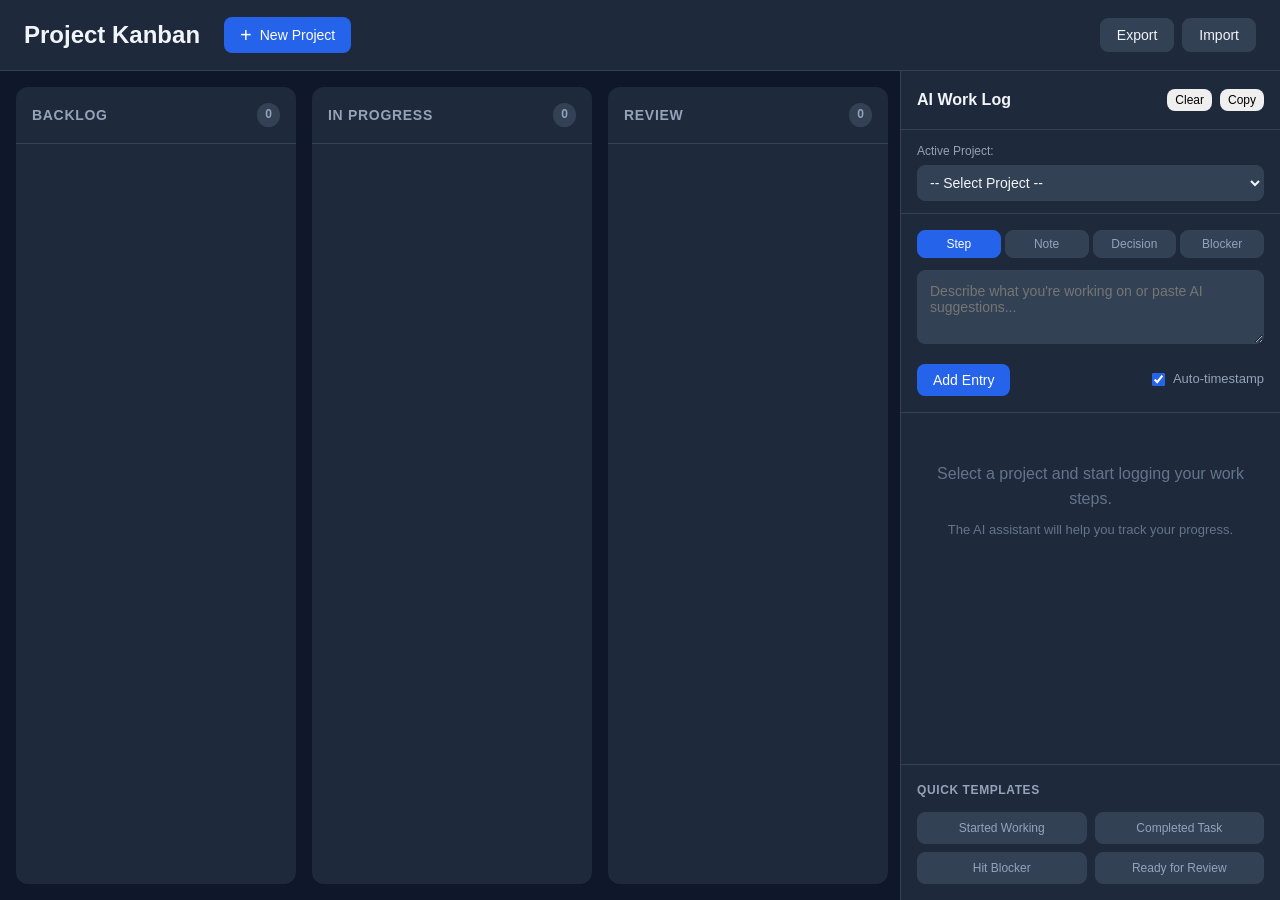
<file: index.html>
<!DOCTYPE html>
<html lang="en">
<head>
    <meta charset="UTF-8">
    <meta name="viewport" content="width=device-width, initial-scale=1.0">
    <title>Project Kanban + AI Assistant</title>
    <link rel="stylesheet" href="styles.css">
</head>
<body>
    <div class="app-container">
        <!-- Header -->
        <header class="app-header">
            <div class="header-left">
                <h1>Project Kanban</h1>
                <button class="btn btn-primary" onclick="showAddProjectModal()">
                    <span class="icon">+</span> New Project
                </button>
            </div>
            <div class="header-right">
                <button class="btn btn-secondary" onclick="exportData()">Export</button>
                <button class="btn btn-secondary" onclick="importData()">Import</button>
            </div>
        </header>

        <!-- Main Content -->
        <div class="main-content">
            <!-- Kanban Board -->
            <div class="kanban-board">
                <!-- Backlog Column -->
                <div class="kanban-column" data-status="backlog">
                    <div class="column-header">
                        <h2>Backlog</h2>
                        <span class="task-count" id="count-backlog">0</span>
                    </div>
                    <div class="column-content" id="backlog" ondrop="drop(event)" ondragover="allowDrop(event)">
                    </div>
                </div>

                <!-- In Progress Column -->
                <div class="kanban-column" data-status="in-progress">
                    <div class="column-header">
                        <h2>In Progress</h2>
                        <span class="task-count" id="count-in-progress">0</span>
                    </div>
                    <div class="column-content" id="in-progress" ondrop="drop(event)" ondragover="allowDrop(event)">
                    </div>
                </div>

                <!-- Review Column -->
                <div class="kanban-column" data-status="review">
                    <div class="column-header">
                        <h2>Review</h2>
                        <span class="task-count" id="count-review">0</span>
                    </div>
                    <div class="column-content" id="review" ondrop="drop(event)" ondragover="allowDrop(event)">
                    </div>
                </div>

                <!-- Done Column -->
                <div class="kanban-column" data-status="done">
                    <div class="column-header">
                        <h2>Done</h2>
                        <span class="task-count" id="count-done">0</span>
                    </div>
                    <div class="column-content" id="done" ondrop="drop(event)" ondragover="allowDrop(event)">
                    </div>
                </div>
            </div>

            <!-- AI Assistant Panel -->
            <div class="ai-panel">
                <div class="ai-panel-header">
                    <h2>AI Work Log</h2>
                    <div class="ai-panel-controls">
                        <button class="btn btn-small" onclick="clearAILog()">Clear</button>
                        <button class="btn btn-small" onclick="copyAILog()">Copy</button>
                    </div>
                </div>

                <!-- Project Selector -->
                <div class="project-selector">
                    <label for="active-project">Active Project:</label>
                    <select id="active-project" onchange="selectActiveProject()">
                        <option value="">-- Select Project --</option>
                    </select>
                </div>

                <!-- AI Input Area -->
                <div class="ai-input-area">
                    <div class="step-type-selector">
                        <button class="step-btn active" data-type="step" onclick="setStepType('step')">Step</button>
                        <button class="step-btn" data-type="note" onclick="setStepType('note')">Note</button>
                        <button class="step-btn" data-type="decision" onclick="setStepType('decision')">Decision</button>
                        <button class="step-btn" data-type="blocker" onclick="setStepType('blocker')">Blocker</button>
                    </div>
                    <textarea id="ai-input" placeholder="Describe what you're working on or paste AI suggestions..." rows="3"></textarea>
                    <div class="ai-input-actions">
                        <button class="btn btn-primary" onclick="addStep()">Add Entry</button>
                        <label class="checkbox-label">
                            <input type="checkbox" id="auto-timestamp" checked>
                            Auto-timestamp
                        </label>
                    </div>
                </div>

                <!-- Work Log Display -->
                <div class="work-log" id="work-log">
                    <div class="empty-state">
                        <p>Select a project and start logging your work steps.</p>
                        <p class="hint">The AI assistant will help you track your progress.</p>
                    </div>
                </div>

                <!-- Quick Actions -->
                <div class="quick-actions">
                    <h3>Quick Templates</h3>
                    <div class="template-buttons">
                        <button class="template-btn" onclick="addTemplate('started')">Started Working</button>
                        <button class="template-btn" onclick="addTemplate('completed')">Completed Task</button>
                        <button class="template-btn" onclick="addTemplate('blocked')">Hit Blocker</button>
                        <button class="template-btn" onclick="addTemplate('review')">Ready for Review</button>
                    </div>
                </div>
            </div>
        </div>
    </div>

    <!-- Add/Edit Project Modal -->
    <div class="modal" id="project-modal">
        <div class="modal-content">
            <div class="modal-header">
                <h2 id="modal-title">New Project</h2>
                <button class="close-btn" onclick="closeModal()">&times;</button>
            </div>
            <form id="project-form" onsubmit="saveProject(event)">
                <input type="hidden" id="project-id">
                <div class="form-group">
                    <label for="project-title">Project Title *</label>
                    <input type="text" id="project-title" required placeholder="e.g., Gekko Tracks M6">
                </div>
                <div class="form-group">
                    <label for="project-description">Description</label>
                    <textarea id="project-description" rows="3" placeholder="Brief project description..."></textarea>
                </div>
                <div class="form-row">
                    <div class="form-group">
                        <label for="project-priority">Priority</label>
                        <select id="project-priority">
                            <option value="low">Low</option>
                            <option value="medium" selected>Medium</option>
                            <option value="high">High</option>
                            <option value="critical">Critical</option>
                        </select>
                    </div>
                    <div class="form-group">
                        <label for="project-due">Due Date</label>
                        <input type="date" id="project-due">
                    </div>
                </div>
                <div class="form-group">
                    <label for="project-tags">Tags (comma-separated)</label>
                    <input type="text" id="project-tags" placeholder="e.g., frontend, urgent, phase-2">
                </div>
                <div class="form-actions">
                    <button type="button" class="btn btn-secondary" onclick="closeModal()">Cancel</button>
                    <button type="submit" class="btn btn-primary">Save Project</button>
                </div>
            </form>
        </div>
    </div>

    <!-- Project Detail Modal -->
    <div class="modal" id="detail-modal">
        <div class="modal-content modal-large">
            <div class="modal-header">
                <h2 id="detail-title">Project Details</h2>
                <button class="close-btn" onclick="closeDetailModal()">&times;</button>
            </div>
            <div class="detail-content">
                <div class="detail-main">
                    <div class="detail-section">
                        <h3>Description</h3>
                        <p id="detail-description"></p>
                    </div>
                    <div class="detail-section">
                        <h3>Work Log</h3>
                        <div id="detail-worklog" class="detail-worklog"></div>
                    </div>
                </div>
                <div class="detail-sidebar">
                    <div class="detail-meta">
                        <div class="meta-item">
                            <label>Status</label>
                            <span id="detail-status" class="status-badge"></span>
                        </div>
                        <div class="meta-item">
                            <label>Priority</label>
                            <span id="detail-priority" class="priority-badge"></span>
                        </div>
                        <div class="meta-item">
                            <label>Due Date</label>
                            <span id="detail-due"></span>
                        </div>
                        <div class="meta-item">
                            <label>Created</label>
                            <span id="detail-created"></span>
                        </div>
                        <div class="meta-item">
                            <label>Tags</label>
                            <div id="detail-tags" class="tags-container"></div>
                        </div>
                    </div>
                    <div class="detail-actions">
                        <button class="btn btn-primary" onclick="editCurrentProject()">Edit</button>
                        <button class="btn btn-danger" onclick="deleteCurrentProject()">Delete</button>
                    </div>
                </div>
            </div>
        </div>
    </div>

    <!-- Toast Notification -->
    <div class="toast" id="toast"></div>

    <!-- Hidden file input for import -->
    <input type="file" id="import-file" accept=".json" style="display:none" onchange="handleImport(event)">

    <script src="app.js"></script>
</body>
</html>
</file>
<file: styles.css>
/* ============================================
   KANBAN + AI ASSISTANT STYLES
   ============================================ */

:root {
    --primary: #2563eb;
    --primary-dark: #1d4ed8;
    --secondary: #64748b;
    --success: #22c55e;
    --warning: #f59e0b;
    --danger: #ef4444;
    --info: #06b6d4;

    --bg-primary: #0f172a;
    --bg-secondary: #1e293b;
    --bg-tertiary: #334155;
    --bg-card: #1e293b;

    --text-primary: #f1f5f9;
    --text-secondary: #94a3b8;
    --text-muted: #64748b;

    --border-color: #334155;
    --border-light: #475569;

    --shadow: 0 4px 6px -1px rgba(0, 0, 0, 0.3);
    --shadow-lg: 0 10px 15px -3px rgba(0, 0, 0, 0.4);

    --radius: 8px;
    --radius-lg: 12px;
}

* {
    margin: 0;
    padding: 0;
    box-sizing: border-box;
}

body {
    font-family: -apple-system, BlinkMacSystemFont, 'Segoe UI', Roboto, Oxygen, Ubuntu, sans-serif;
    background-color: var(--bg-primary);
    color: var(--text-primary);
    line-height: 1.6;
}

/* ============================================
   LAYOUT
   ============================================ */

.app-container {
    display: flex;
    flex-direction: column;
    height: 100vh;
    overflow: hidden;
}

.app-header {
    display: flex;
    justify-content: space-between;
    align-items: center;
    padding: 1rem 1.5rem;
    background-color: var(--bg-secondary);
    border-bottom: 1px solid var(--border-color);
}

.header-left {
    display: flex;
    align-items: center;
    gap: 1.5rem;
}

.header-left h1 {
    font-size: 1.5rem;
    font-weight: 600;
    color: var(--text-primary);
}

.header-right {
    display: flex;
    gap: 0.5rem;
}

.main-content {
    display: flex;
    flex: 1;
    overflow: hidden;
}

/* ============================================
   BUTTONS
   ============================================ */

.btn {
    padding: 0.5rem 1rem;
    border: none;
    border-radius: var(--radius);
    font-size: 0.875rem;
    font-weight: 500;
    cursor: pointer;
    transition: all 0.2s ease;
    display: inline-flex;
    align-items: center;
    gap: 0.5rem;
}

.btn-primary {
    background-color: var(--primary);
    color: white;
}

.btn-primary:hover {
    background-color: var(--primary-dark);
}

.btn-secondary {
    background-color: var(--bg-tertiary);
    color: var(--text-primary);
    border: 1px solid var(--border-color);
}

.btn-secondary:hover {
    background-color: var(--border-color);
}

.btn-danger {
    background-color: var(--danger);
    color: white;
}

.btn-danger:hover {
    background-color: #dc2626;
}

.btn-small {
    padding: 0.25rem 0.5rem;
    font-size: 0.75rem;
}

.icon {
    font-size: 1.25rem;
    line-height: 1;
}

/* ============================================
   KANBAN BOARD
   ============================================ */

.kanban-board {
    display: flex;
    flex: 1;
    gap: 1rem;
    padding: 1rem;
    overflow-x: auto;
    background-color: var(--bg-primary);
}

.kanban-column {
    flex: 0 0 280px;
    display: flex;
    flex-direction: column;
    background-color: var(--bg-secondary);
    border-radius: var(--radius-lg);
    max-height: calc(100vh - 100px);
}

.column-header {
    display: flex;
    justify-content: space-between;
    align-items: center;
    padding: 1rem;
    border-bottom: 1px solid var(--border-color);
}

.column-header h2 {
    font-size: 0.875rem;
    font-weight: 600;
    text-transform: uppercase;
    letter-spacing: 0.05em;
    color: var(--text-secondary);
}

.task-count {
    background-color: var(--bg-tertiary);
    color: var(--text-secondary);
    padding: 0.125rem 0.5rem;
    border-radius: 9999px;
    font-size: 0.75rem;
    font-weight: 600;
}

.column-content {
    flex: 1;
    padding: 0.5rem;
    overflow-y: auto;
    min-height: 100px;
}

.column-content::-webkit-scrollbar {
    width: 6px;
}

.column-content::-webkit-scrollbar-track {
    background: transparent;
}

.column-content::-webkit-scrollbar-thumb {
    background: var(--border-color);
    border-radius: 3px;
}

/* ============================================
   PROJECT CARDS
   ============================================ */

.project-card {
    background-color: var(--bg-card);
    border: 1px solid var(--border-color);
    border-radius: var(--radius);
    padding: 0.875rem;
    margin-bottom: 0.5rem;
    cursor: grab;
    transition: all 0.2s ease;
}

.project-card:hover {
    border-color: var(--primary);
    box-shadow: var(--shadow);
}

.project-card.dragging {
    opacity: 0.5;
    cursor: grabbing;
}

.project-card.drag-over {
    border-color: var(--primary);
    border-style: dashed;
}

.card-header {
    display: flex;
    justify-content: space-between;
    align-items: flex-start;
    margin-bottom: 0.5rem;
}

.card-title {
    font-size: 0.9375rem;
    font-weight: 600;
    color: var(--text-primary);
    cursor: pointer;
}

.card-title:hover {
    color: var(--primary);
}

.priority-indicator {
    width: 8px;
    height: 8px;
    border-radius: 50%;
    flex-shrink: 0;
}

.priority-low { background-color: var(--secondary); }
.priority-medium { background-color: var(--info); }
.priority-high { background-color: var(--warning); }
.priority-critical { background-color: var(--danger); }

.card-description {
    font-size: 0.8125rem;
    color: var(--text-secondary);
    margin-bottom: 0.75rem;
    display: -webkit-box;
    -webkit-line-clamp: 2;
    -webkit-box-orient: vertical;
    overflow: hidden;
}

.card-footer {
    display: flex;
    justify-content: space-between;
    align-items: center;
}

.card-tags {
    display: flex;
    flex-wrap: wrap;
    gap: 0.25rem;
}

.tag {
    background-color: var(--bg-tertiary);
    color: var(--text-secondary);
    padding: 0.125rem 0.5rem;
    border-radius: 4px;
    font-size: 0.6875rem;
    font-weight: 500;
}

.card-due {
    font-size: 0.75rem;
    color: var(--text-muted);
}

.card-due.overdue {
    color: var(--danger);
}

.card-due.soon {
    color: var(--warning);
}

.step-count {
    font-size: 0.75rem;
    color: var(--text-muted);
    display: flex;
    align-items: center;
    gap: 0.25rem;
}

/* ============================================
   AI PANEL
   ============================================ */

.ai-panel {
    width: 380px;
    background-color: var(--bg-secondary);
    border-left: 1px solid var(--border-color);
    display: flex;
    flex-direction: column;
    overflow: hidden;
}

.ai-panel-header {
    display: flex;
    justify-content: space-between;
    align-items: center;
    padding: 1rem;
    border-bottom: 1px solid var(--border-color);
}

.ai-panel-header h2 {
    font-size: 1rem;
    font-weight: 600;
}

.ai-panel-controls {
    display: flex;
    gap: 0.5rem;
}

.project-selector {
    padding: 0.75rem 1rem;
    border-bottom: 1px solid var(--border-color);
}

.project-selector label {
    display: block;
    font-size: 0.75rem;
    color: var(--text-secondary);
    margin-bottom: 0.25rem;
}

.project-selector select {
    width: 100%;
    padding: 0.5rem;
    background-color: var(--bg-tertiary);
    border: 1px solid var(--border-color);
    border-radius: var(--radius);
    color: var(--text-primary);
    font-size: 0.875rem;
}

.ai-input-area {
    padding: 1rem;
    border-bottom: 1px solid var(--border-color);
}

.step-type-selector {
    display: flex;
    gap: 0.25rem;
    margin-bottom: 0.75rem;
}

.step-btn {
    flex: 1;
    padding: 0.375rem 0.5rem;
    background-color: var(--bg-tertiary);
    border: 1px solid var(--border-color);
    border-radius: var(--radius);
    color: var(--text-secondary);
    font-size: 0.75rem;
    cursor: pointer;
    transition: all 0.2s ease;
}

.step-btn:hover {
    background-color: var(--border-color);
}

.step-btn.active {
    background-color: var(--primary);
    border-color: var(--primary);
    color: white;
}

.ai-input-area textarea {
    width: 100%;
    padding: 0.75rem;
    background-color: var(--bg-tertiary);
    border: 1px solid var(--border-color);
    border-radius: var(--radius);
    color: var(--text-primary);
    font-size: 0.875rem;
    resize: vertical;
    font-family: inherit;
}

.ai-input-area textarea:focus {
    outline: none;
    border-color: var(--primary);
}

.ai-input-actions {
    display: flex;
    justify-content: space-between;
    align-items: center;
    margin-top: 0.75rem;
}

.checkbox-label {
    display: flex;
    align-items: center;
    gap: 0.5rem;
    font-size: 0.8125rem;
    color: var(--text-secondary);
    cursor: pointer;
}

.checkbox-label input {
    accent-color: var(--primary);
}

/* ============================================
   WORK LOG
   ============================================ */

.work-log {
    flex: 1;
    overflow-y: auto;
    padding: 1rem;
}

.work-log::-webkit-scrollbar {
    width: 6px;
}

.work-log::-webkit-scrollbar-track {
    background: transparent;
}

.work-log::-webkit-scrollbar-thumb {
    background: var(--border-color);
    border-radius: 3px;
}

.empty-state {
    text-align: center;
    padding: 2rem 1rem;
    color: var(--text-muted);
}

.empty-state .hint {
    font-size: 0.8125rem;
    margin-top: 0.5rem;
}

.log-entry {
    position: relative;
    padding: 0.75rem;
    padding-left: 1.5rem;
    margin-bottom: 0.5rem;
    background-color: var(--bg-tertiary);
    border-radius: var(--radius);
    border-left: 3px solid var(--secondary);
}

.log-entry.step { border-left-color: var(--primary); }
.log-entry.note { border-left-color: var(--info); }
.log-entry.decision { border-left-color: var(--success); }
.log-entry.blocker { border-left-color: var(--danger); }

.log-entry-header {
    display: flex;
    justify-content: space-between;
    align-items: center;
    margin-bottom: 0.25rem;
}

.log-entry-type {
    font-size: 0.6875rem;
    font-weight: 600;
    text-transform: uppercase;
    letter-spacing: 0.05em;
}

.log-entry.step .log-entry-type { color: var(--primary); }
.log-entry.note .log-entry-type { color: var(--info); }
.log-entry.decision .log-entry-type { color: var(--success); }
.log-entry.blocker .log-entry-type { color: var(--danger); }

.log-entry-time {
    font-size: 0.6875rem;
    color: var(--text-muted);
}

.log-entry-content {
    font-size: 0.8125rem;
    color: var(--text-primary);
    white-space: pre-wrap;
    word-break: break-word;
}

.log-entry-delete {
    position: absolute;
    top: 0.5rem;
    right: 0.5rem;
    background: none;
    border: none;
    color: var(--text-muted);
    cursor: pointer;
    opacity: 0;
    transition: opacity 0.2s;
    font-size: 1rem;
}

.log-entry:hover .log-entry-delete {
    opacity: 1;
}

.log-entry-delete:hover {
    color: var(--danger);
}

/* ============================================
   QUICK ACTIONS
   ============================================ */

.quick-actions {
    padding: 1rem;
    border-top: 1px solid var(--border-color);
}

.quick-actions h3 {
    font-size: 0.75rem;
    font-weight: 600;
    text-transform: uppercase;
    letter-spacing: 0.05em;
    color: var(--text-secondary);
    margin-bottom: 0.75rem;
}

.template-buttons {
    display: grid;
    grid-template-columns: 1fr 1fr;
    gap: 0.5rem;
}

.template-btn {
    padding: 0.5rem;
    background-color: var(--bg-tertiary);
    border: 1px solid var(--border-color);
    border-radius: var(--radius);
    color: var(--text-secondary);
    font-size: 0.75rem;
    cursor: pointer;
    transition: all 0.2s ease;
}

.template-btn:hover {
    background-color: var(--border-color);
    color: var(--text-primary);
}

/* ============================================
   MODALS
   ============================================ */

.modal {
    display: none;
    position: fixed;
    top: 0;
    left: 0;
    width: 100%;
    height: 100%;
    background-color: rgba(0, 0, 0, 0.7);
    justify-content: center;
    align-items: center;
    z-index: 1000;
}

.modal.active {
    display: flex;
}

.modal-content {
    background-color: var(--bg-secondary);
    border-radius: var(--radius-lg);
    width: 100%;
    max-width: 480px;
    max-height: 90vh;
    overflow-y: auto;
    box-shadow: var(--shadow-lg);
}

.modal-large {
    max-width: 800px;
}

.modal-header {
    display: flex;
    justify-content: space-between;
    align-items: center;
    padding: 1.25rem 1.5rem;
    border-bottom: 1px solid var(--border-color);
}

.modal-header h2 {
    font-size: 1.125rem;
    font-weight: 600;
}

.close-btn {
    background: none;
    border: none;
    font-size: 1.5rem;
    color: var(--text-secondary);
    cursor: pointer;
    line-height: 1;
}

.close-btn:hover {
    color: var(--text-primary);
}

/* ============================================
   FORMS
   ============================================ */

#project-form {
    padding: 1.5rem;
}

.form-group {
    margin-bottom: 1rem;
}

.form-group label {
    display: block;
    font-size: 0.8125rem;
    font-weight: 500;
    color: var(--text-secondary);
    margin-bottom: 0.375rem;
}

.form-group input,
.form-group select,
.form-group textarea {
    width: 100%;
    padding: 0.625rem 0.75rem;
    background-color: var(--bg-tertiary);
    border: 1px solid var(--border-color);
    border-radius: var(--radius);
    color: var(--text-primary);
    font-size: 0.875rem;
    font-family: inherit;
}

.form-group input:focus,
.form-group select:focus,
.form-group textarea:focus {
    outline: none;
    border-color: var(--primary);
}

.form-row {
    display: grid;
    grid-template-columns: 1fr 1fr;
    gap: 1rem;
}

.form-actions {
    display: flex;
    justify-content: flex-end;
    gap: 0.75rem;
    margin-top: 1.5rem;
    padding-top: 1rem;
    border-top: 1px solid var(--border-color);
}

/* ============================================
   DETAIL MODAL
   ============================================ */

.detail-content {
    display: flex;
    gap: 1.5rem;
    padding: 1.5rem;
}

.detail-main {
    flex: 1;
}

.detail-sidebar {
    width: 200px;
    flex-shrink: 0;
}

.detail-section {
    margin-bottom: 1.5rem;
}

.detail-section h3 {
    font-size: 0.75rem;
    font-weight: 600;
    text-transform: uppercase;
    letter-spacing: 0.05em;
    color: var(--text-secondary);
    margin-bottom: 0.75rem;
}

.detail-section p {
    color: var(--text-primary);
    font-size: 0.875rem;
}

.detail-worklog {
    max-height: 300px;
    overflow-y: auto;
}

.detail-meta {
    background-color: var(--bg-tertiary);
    border-radius: var(--radius);
    padding: 1rem;
}

.meta-item {
    margin-bottom: 1rem;
}

.meta-item:last-child {
    margin-bottom: 0;
}

.meta-item label {
    display: block;
    font-size: 0.6875rem;
    font-weight: 600;
    text-transform: uppercase;
    letter-spacing: 0.05em;
    color: var(--text-muted);
    margin-bottom: 0.25rem;
}

.meta-item span {
    font-size: 0.8125rem;
    color: var(--text-primary);
}

.status-badge {
    display: inline-block;
    padding: 0.125rem 0.5rem;
    border-radius: 4px;
    font-size: 0.75rem;
    font-weight: 500;
    text-transform: capitalize;
}

.status-badge.backlog { background-color: var(--secondary); color: white; }
.status-badge.in-progress { background-color: var(--primary); color: white; }
.status-badge.review { background-color: var(--warning); color: black; }
.status-badge.done { background-color: var(--success); color: white; }

.priority-badge {
    display: inline-block;
    padding: 0.125rem 0.5rem;
    border-radius: 4px;
    font-size: 0.75rem;
    font-weight: 500;
    text-transform: capitalize;
}

.priority-badge.low { background-color: var(--secondary); color: white; }
.priority-badge.medium { background-color: var(--info); color: white; }
.priority-badge.high { background-color: var(--warning); color: black; }
.priority-badge.critical { background-color: var(--danger); color: white; }

.tags-container {
    display: flex;
    flex-wrap: wrap;
    gap: 0.25rem;
}

.detail-actions {
    margin-top: 1rem;
    display: flex;
    flex-direction: column;
    gap: 0.5rem;
}

.detail-actions .btn {
    width: 100%;
    justify-content: center;
}

/* ============================================
   TOAST
   ============================================ */

.toast {
    position: fixed;
    bottom: 1.5rem;
    right: 1.5rem;
    padding: 0.75rem 1.25rem;
    background-color: var(--bg-tertiary);
    border: 1px solid var(--border-color);
    border-radius: var(--radius);
    color: var(--text-primary);
    font-size: 0.875rem;
    box-shadow: var(--shadow-lg);
    transform: translateY(100px);
    opacity: 0;
    transition: all 0.3s ease;
    z-index: 1100;
}

.toast.show {
    transform: translateY(0);
    opacity: 1;
}

.toast.success {
    border-left: 3px solid var(--success);
}

.toast.error {
    border-left: 3px solid var(--danger);
}

/* ============================================
   RESPONSIVE
   ============================================ */

@media (max-width: 1200px) {
    .ai-panel {
        width: 320px;
    }

    .kanban-column {
        flex: 0 0 250px;
    }
}

@media (max-width: 768px) {
    .main-content {
        flex-direction: column;
    }

    .kanban-board {
        flex: 0 0 60%;
    }

    .ai-panel {
        width: 100%;
        border-left: none;
        border-top: 1px solid var(--border-color);
    }

    .detail-content {
        flex-direction: column;
    }

    .detail-sidebar {
        width: 100%;
    }
}
</file>
